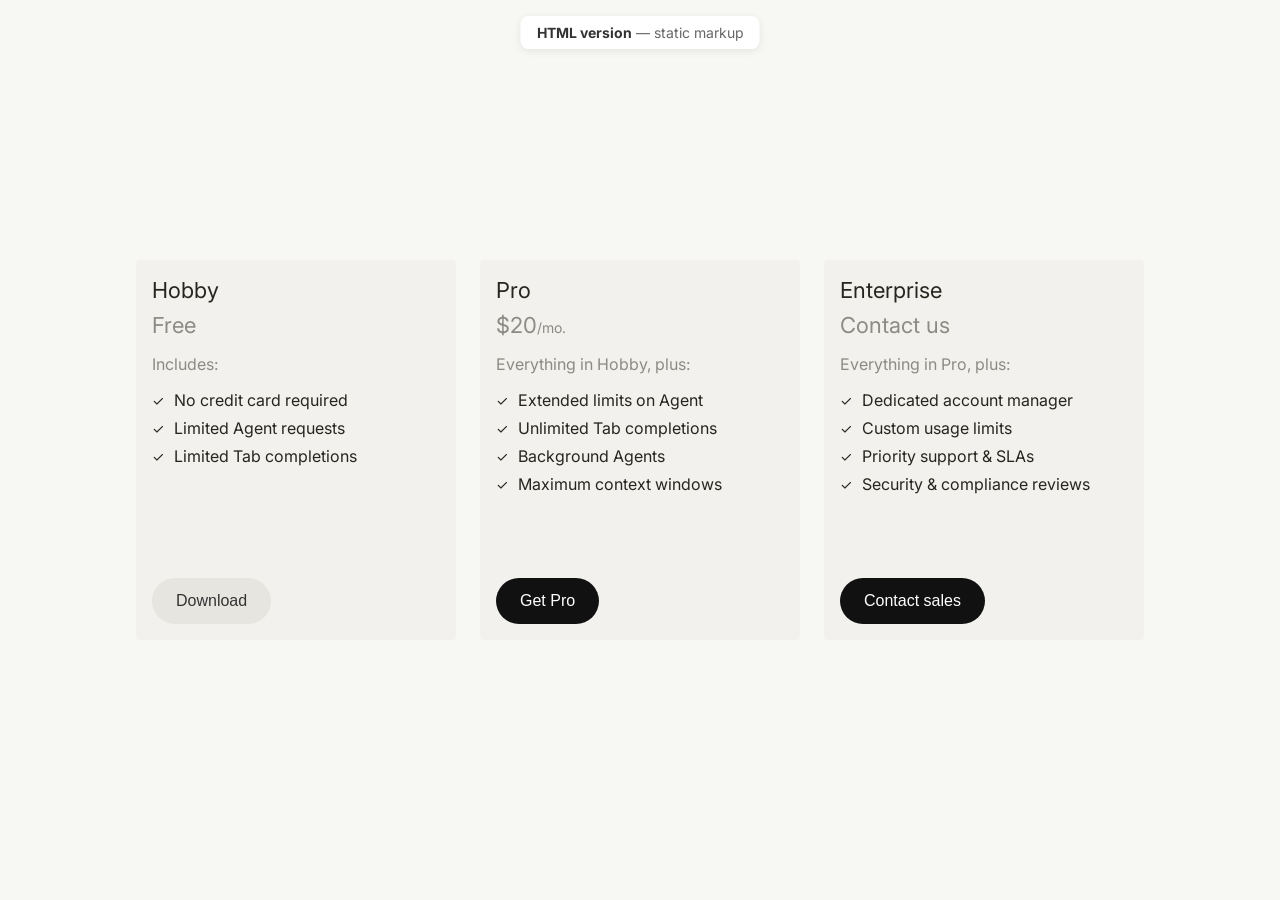
<file: index.html>
<!DOCTYPE html>
<html lang="en">
<head>
    <meta charset="UTF-8">
    <meta name="viewport" content="width=device-width, initial-scale=1.0">
    <title>Pricing Plans — HTML version</title>
    <link rel="preconnect" href="https://fonts.googleapis.com">
    <link rel="preconnect" href="https://fonts.gstatic.com" crossorigin>
    <link href="https://fonts.googleapis.com/css2?family=Inter:wght@400;500;600;700&display=swap" rel="stylesheet">
    <link rel="stylesheet" href="styles.css">
</head>
<body>
    <p class="page-label"><strong>HTML version</strong> — static markup</p>
    <div class="cards-container">
        <div class="card">
            <div class="card-top">
                <h3 class="card-title">Hobby</h3>
                <p class="card-price">
                    <span class="card-price-amount">Free</span>
                </p>
                <div class="card-content">
                    <p class="includes-text">Includes:</p>
                    <ul class="features-list">
                        <li>
                            <span class="checkmark">✓</span>
                            No credit card required
                        </li>
                        <li>
                            <span class="checkmark">✓</span>
                            Limited Agent requests
                        </li>
                        <li>
                            <span class="checkmark">✓</span>
                            Limited Tab completions
                        </li>
                    </ul>
                </div>
            </div>
            <button class="download-button secondary">Download</button>
        </div>
        <div class="card">
            <div class="card-top">
                <h3 class="card-title">Pro</h3>
                <p class="card-price">
                    <span class="card-price-amount">$20</span>
                    <span class="card-price-period">/mo.</span>
                </p>
                <div class="card-content">
                    <p class="includes-text">Everything in Hobby, plus:</p>
                    <ul class="features-list">
                        <li>
                            <span class="checkmark">✓</span>
                            Extended limits on Agent
                        </li>
                        <li>
                            <span class="checkmark">✓</span>
                            Unlimited Tab completions
                        </li>
                        <li>
                            <span class="checkmark">✓</span>
                            Background Agents
                        </li>
                        <li>
                            <span class="checkmark">✓</span>
                            Maximum context windows
                        </li>
                    </ul>
                </div>
            </div>
            <button class="download-button primary">Get Pro</button>
        </div>
        <div class="card">
            <div class="card-top">
                <h3 class="card-title">Enterprise</h3>
                <p class="card-price">
                    <span class="card-price-amount">Contact us</span>
                </p>
                <div class="card-content">
                    <p class="includes-text">Everything in Pro, plus:</p>
                    <ul class="features-list">
                        <li>
                            <span class="checkmark">✓</span>
                            Dedicated account manager
                        </li>
                        <li>
                            <span class="checkmark">✓</span>
                            Custom usage limits
                        </li>
                        <li>
                            <span class="checkmark">✓</span>
                            Priority support &amp; SLAs
                        </li>
                        <li>
                            <span class="checkmark">✓</span>
                            Security &amp; compliance reviews
                        </li>
                    </ul>
                </div>
            </div>
            <button class="download-button primary">Contact sales</button>
        </div>
    </div>
</body>
</html>
</file>
<file: styles.css>
* {
    margin: 0;
    padding: 0;
    box-sizing: border-box;
}

body {
    font-family: 'Inter', -apple-system, BlinkMacSystemFont, 'Segoe UI', Roboto, sans-serif;
    background-color: #f7f7f4;
    display: flex;
    justify-content: center;
    align-items: center;
    min-height: 100vh;
    padding: 20px;
}

.cards-container {
    display: flex;
    flex-direction: row;
    gap: 24px;
    flex-wrap: nowrap;
    justify-content: center;
    align-items: flex-start;
}

.card {
    display: flex;
    flex-direction: column;
    min-height: 380px;
    background-color: #f2f1ed;
    border-radius: 4px;
    padding: 16px;
    width: 320px;
    flex-shrink: 0;
}

.card-top {
    display: flex;
    flex-direction: column;
}

.card-title {
    font-size: 22px;
    line-height: 28px;
    font-weight: 400;
    color: #26251e;
    margin-bottom: 8px;
}

.card-price {
    font-size: 20px;
    color: rgba(38, 37, 30, 0.5);
    display: inline-flex;
    align-items: baseline;
}

.card-price-amount {
    font-size: 22px;
    font-weight: 400;
    color: rgba(38, 37, 30, 0.5);
}

.card-price-period {
    font-size: 14px;
    color: rgba(38, 37, 30, 0.5);
}

.card-content {
    margin-bottom: 32px;
}

.includes-text {
    font-size: 16px;
    color: rgba(38, 37, 30, 0.5);
    margin: 16px 0px;
}

.features-list {
    list-style: none;
    padding: 0;
}

.features-list li {
    display: flex;
    align-items: center;
    margin-bottom: 8px;
    font-size: 16px;
    color: #26251e;
}

.checkmark {
    color: #26251e;
    font-size: 14px;
    margin-right: 10px;
    font-weight: 400;
}

.download-button {
    margin-top: auto;
    width: fit-content;
    background-color: #e6e5e0;
    border: none;
    border-radius: 999px;
    padding: 14px 24px;
    font-size: 16px;
    font-weight: 500;
    color: #333;
    cursor: pointer;
    transition: background-color 0.2s ease;
}

.download-button:hover {
    background-color: #D8D6CE;
}

.download-button:active {
    background-color: #D8D6CE;
}

.download-button.primary {
    background-color: #111;
    color: #fff;
}

.download-button.primary:hover {
    background-color: #333;
}

.download-button.primary:active {
    background-color: #333;
}
.download-button.tertiary {
    background-color: transparent;
    border: 1px solid #c2c1ba;
    color: #333;
}

.download-button.tertiary:hover {
    background-color: #dfdedc;
}

.download-button.tertiary:active {
    background-color: #c2c1ba;
}

.page-label {
    position: fixed;
    top: 16px;
    left: 50%;
    transform: translateX(-50%);
    font-size: 14px;
    color: #666;
    background: #fff;
    padding: 8px 16px;
    border-radius: 8px;
    box-shadow: 0 2px 8px rgba(0,0,0,0.08);
}

.page-label strong {
    color: #333;
}
</file>
